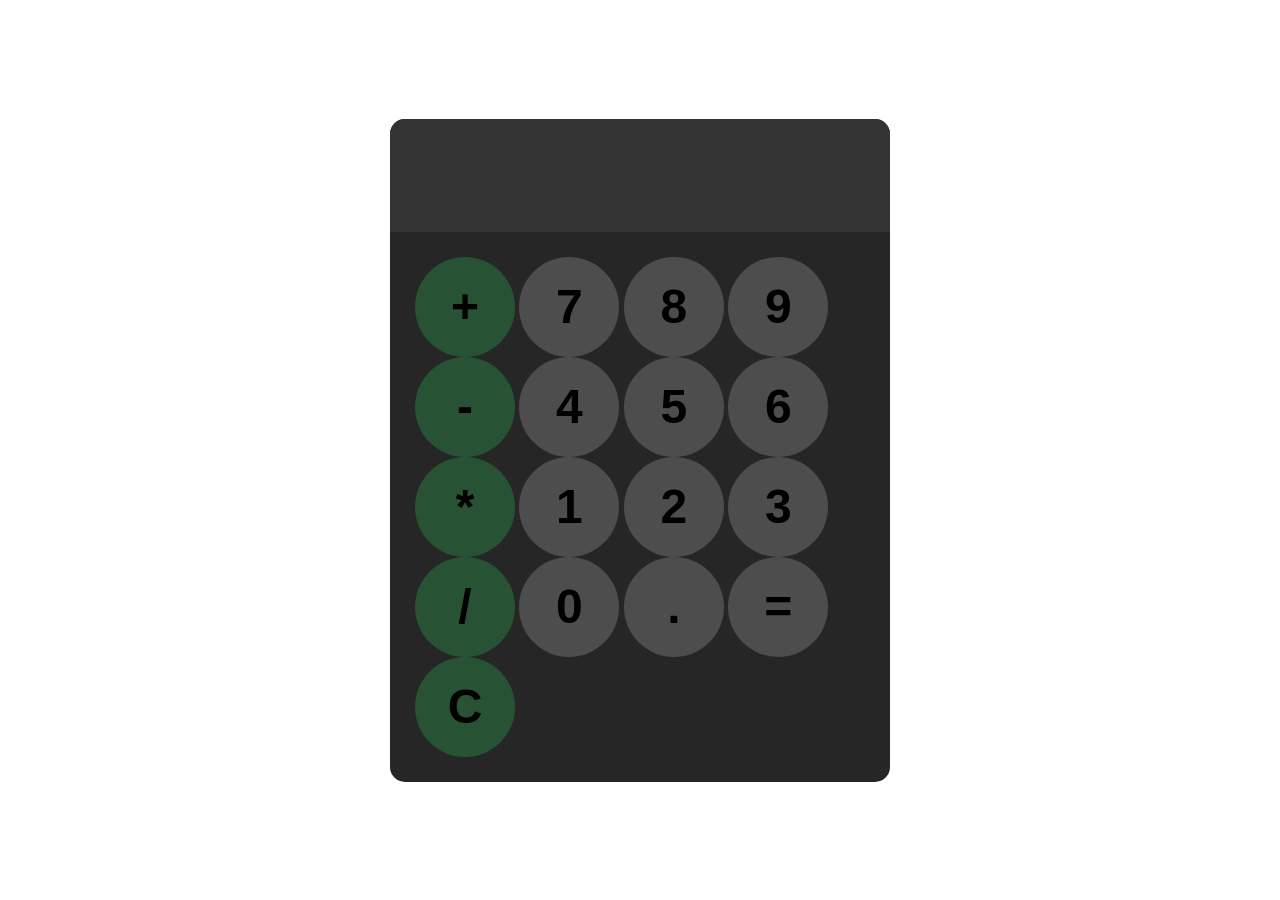
<file: calc.html>
<!DOCTYPE html>
<html lang="en">
<head>
    <meta charset="UTF-8">
    <meta name="viewport" content="width=device-width, initial-scale=1.0">
    <title>Document</title>
    <link rel="stylesheet" href="style.css">
    
</head>
<body>
    
<div>
    <div id="calculator">
        <input id="display" readonly>

    <div id="keys">
        <button onclick="appendToDisplay('+')" class="operator-btn">+</button>
        <button onclick="appendToDisplay('7')">7</button>
        <button onclick="appendToDisplay('8')">8</button>
      
        <button onclick="appendToDisplay('9')">9</button>
        <button onclick="appendToDisplay('-')" class="operator-btn">-</button>
        <button onclick="appendToDisplay('4')">4</button>
        <button onclick="appendToDisplay('5')">5</button>
         <button onclick="appendToDisplay('6')">6</button>
          <button onclick="appendToDisplay('*')" class="operator-btn">*</button>
           <button onclick="appendToDisplay('1')">1</button>
            <button onclick="appendToDisplay('2')">2</button>
             <button onclick="appendToDisplay('3')">3</button>
              <button onclick="appendToDisplay('/')" class="operator-btn">/</button>
               <button onclick="appendToDisplay('0')">0</button>
                <button onclick="appendToDisplay('.')">.</button>
                 <button onclick="calculate()">=</button>
                 <button onclick="clearDisplay()" class="operator-btn">C</button>
                  
            
       
</div>

    </div>
    <script src="script.js"></script>
</body>
</html>
</file>
<file: style.css>
#calculator{
    font-family: Arial, Helvetica, sans-serif;
    background-color: hsl(0,0%,15%);
    border-radius: 15px;
max-width: 500px;
overflow: hidden;
}
.operator-btn{
    background-color: hwb(138 17% 32% / 0.338);
}
.operator-btn:active{
    background-color: hwb(71 9% 37% / 0.338);
}
button:hover{
    background-color: hsl(0,0%,40%);
}
button:active{
    background-color: hsl(0,0%,50%);
}
body{
    border-radius:30px;
    margin: 0;
    display:flex;
    justify-content: center;
    align-items: center;
    height: 100vh;
    /* background-color: hsl(0,0%,15%); */
}
#display{
    width: 500px;
    padding-top: 20px;
    font-size: 5rem;
    text-align: left;
    border: none;
    background-color: hsl(0,0%,20%);
    color:white;
}
#keys{
    display:gride;
    gap:10px;
    padding: 25px;
grid-template-columns: repeat(4,1fr);
}
button{
    width: 100px;
    height: 100px;
    border-radius: 50px;
    border:none;
   background-color:hsl(0,0%,30%);
   font-size:3rem;
   font-weight:bold;
   cursor: pointer;

}
</file>
